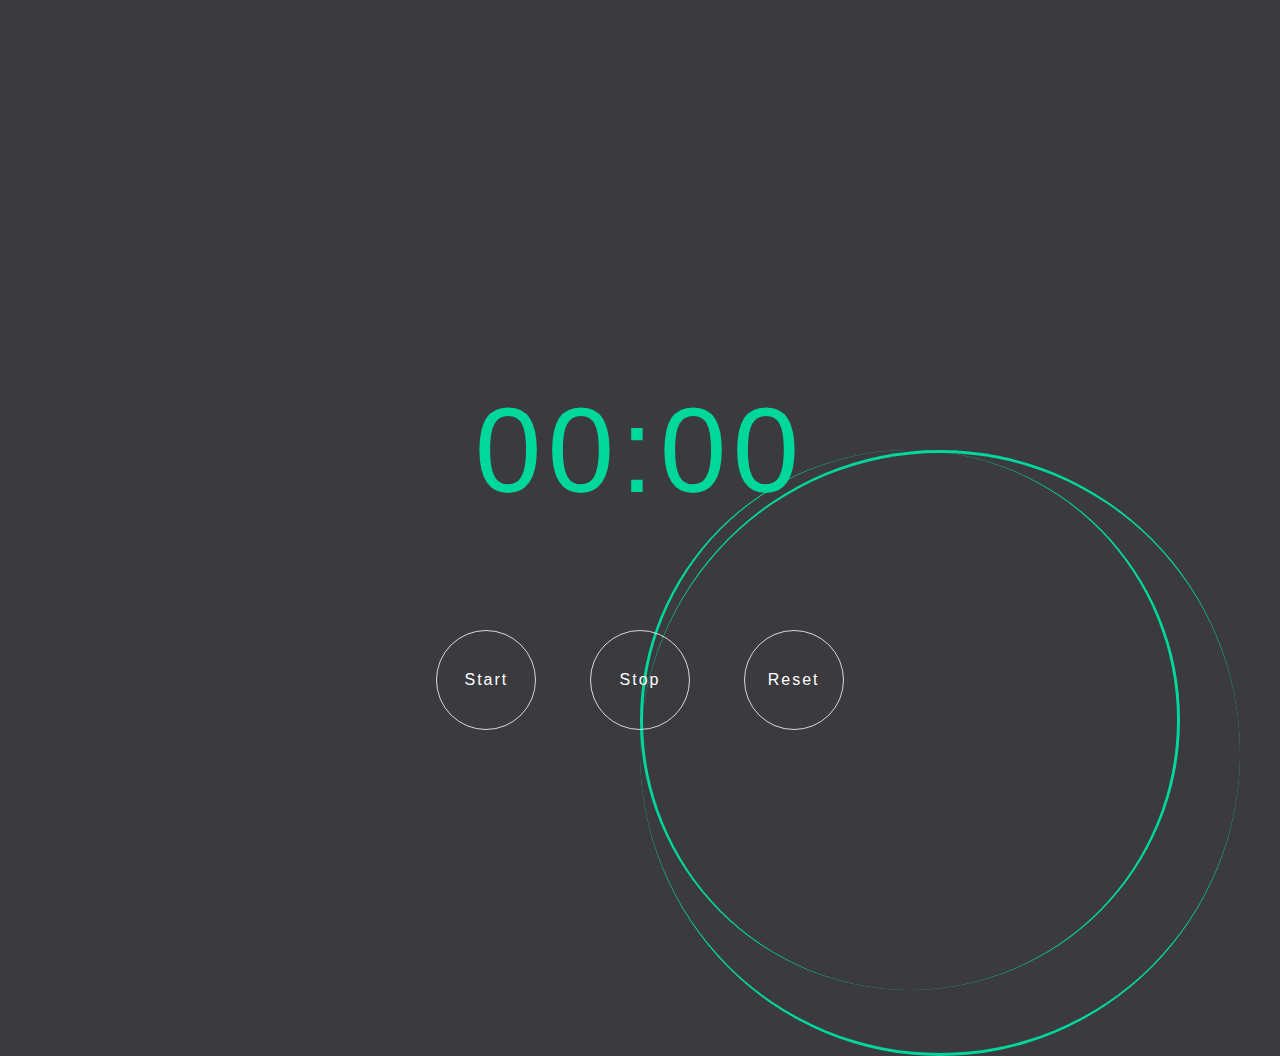
<file: js/1-timer/index.html>
<!DOCTYPE html>
<html lang="ja">
<head>
  <meta charset="UTF-8">
  <title>Sample Timer</title>
  <link rel="stylesheet" href="style/main.css">
</head>
<body>
  <div id="timer"></div>
  <button id="start">Start</button>
  <button id="stop">Stop</button>
  <button id="reset">Reset</button>
  <script src="script.js"></script>
</body>
</html>
</file>
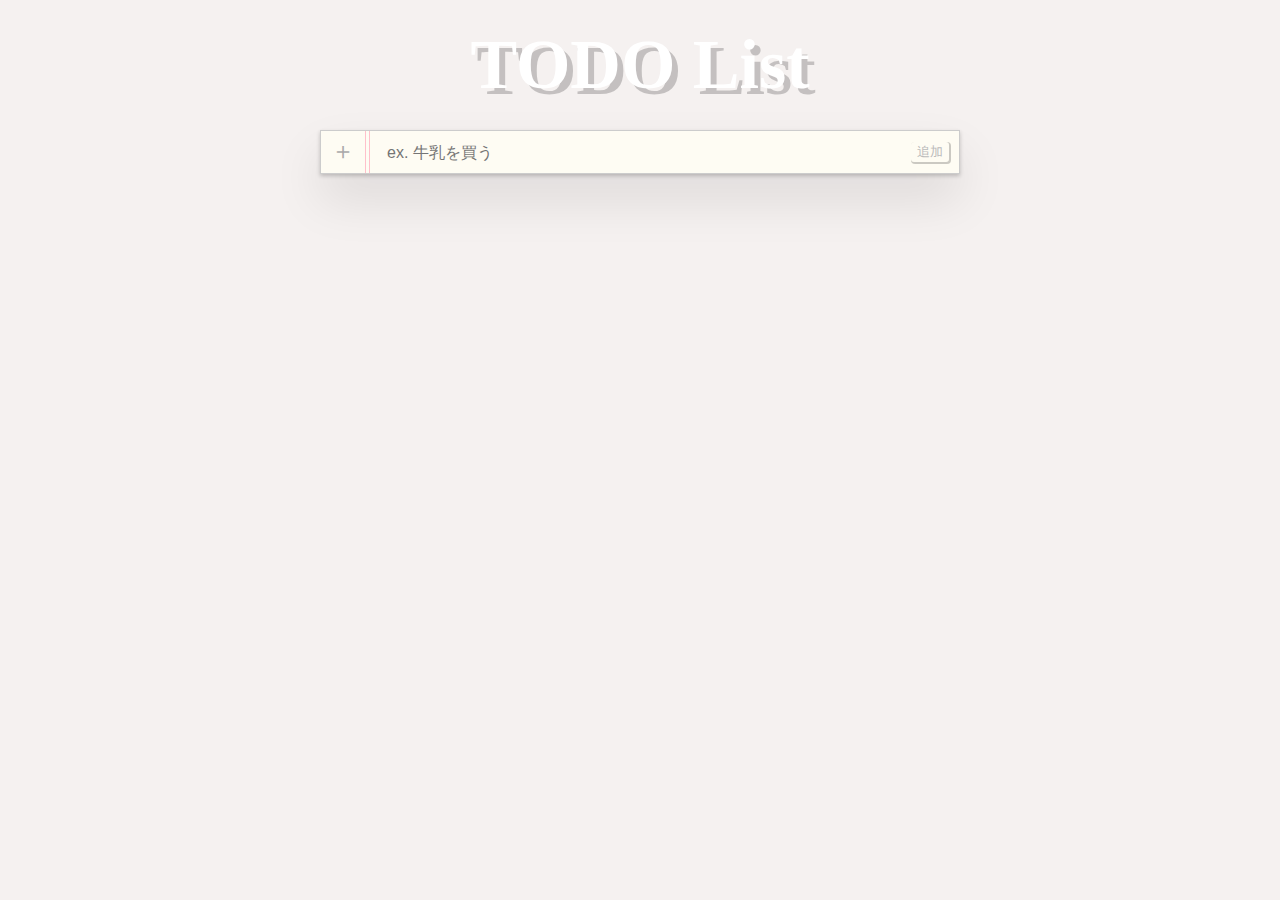
<file: js/2-todolist/index.html>
<!DOCTYPE html>
<html lang="ja">
<head>
  <meta charset="UTF-8">
  <title>Todo List</title>
  <link rel="stylesheet" href="style/main.css">
</head>
<body>
  <h1>TODO List</h1>
  <main>
    <form id="todo-form">
      <input type="text" placeholder="ex. 牛乳を買う">
      <button type="submit">追加</button>
    </form>
    <ul id="todo-list"></ul>
  </main>
  <script src="script.js"></script>
</body>
</html>
</file>
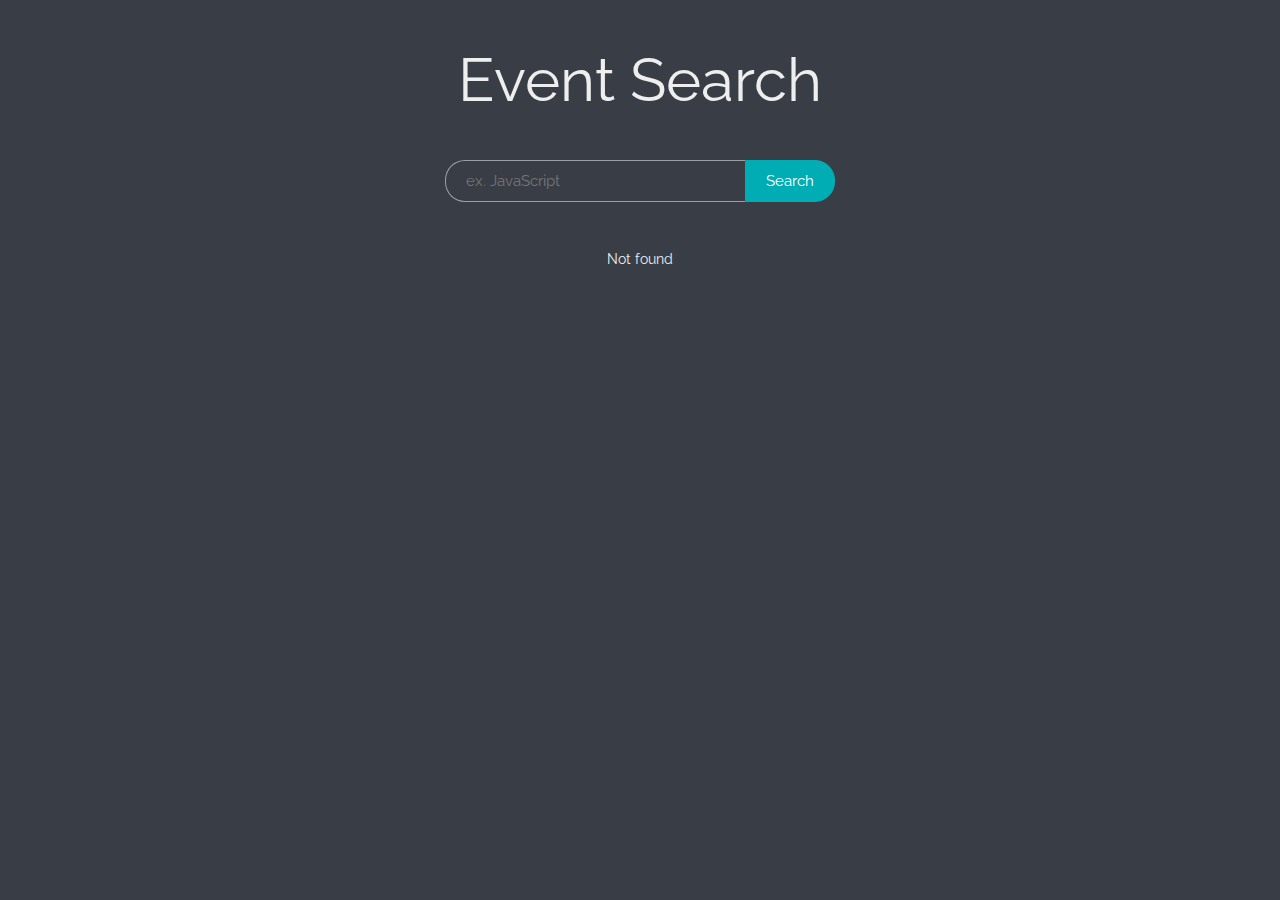
<file: js/3-eventsearch/index.html>
<!DOCTYPE html>
<html lang="ja">
<head>
  <meta charset="UTF-8">
  <title>Event Search</title>
  <link rel="stylesheet" href="style/main.css">
</head>
<body>
  <h1>Event Search</h1>
  <main>
    <form id="search-form">
      <input id="search-input" type="search" placeholder="ex. JavaScript">
      <button type="submit">Search</button>
    </form>
    <ul id="event-list"></ul>
  </main>
  <script src="script.js"></script>
</body>
</html>
</file>
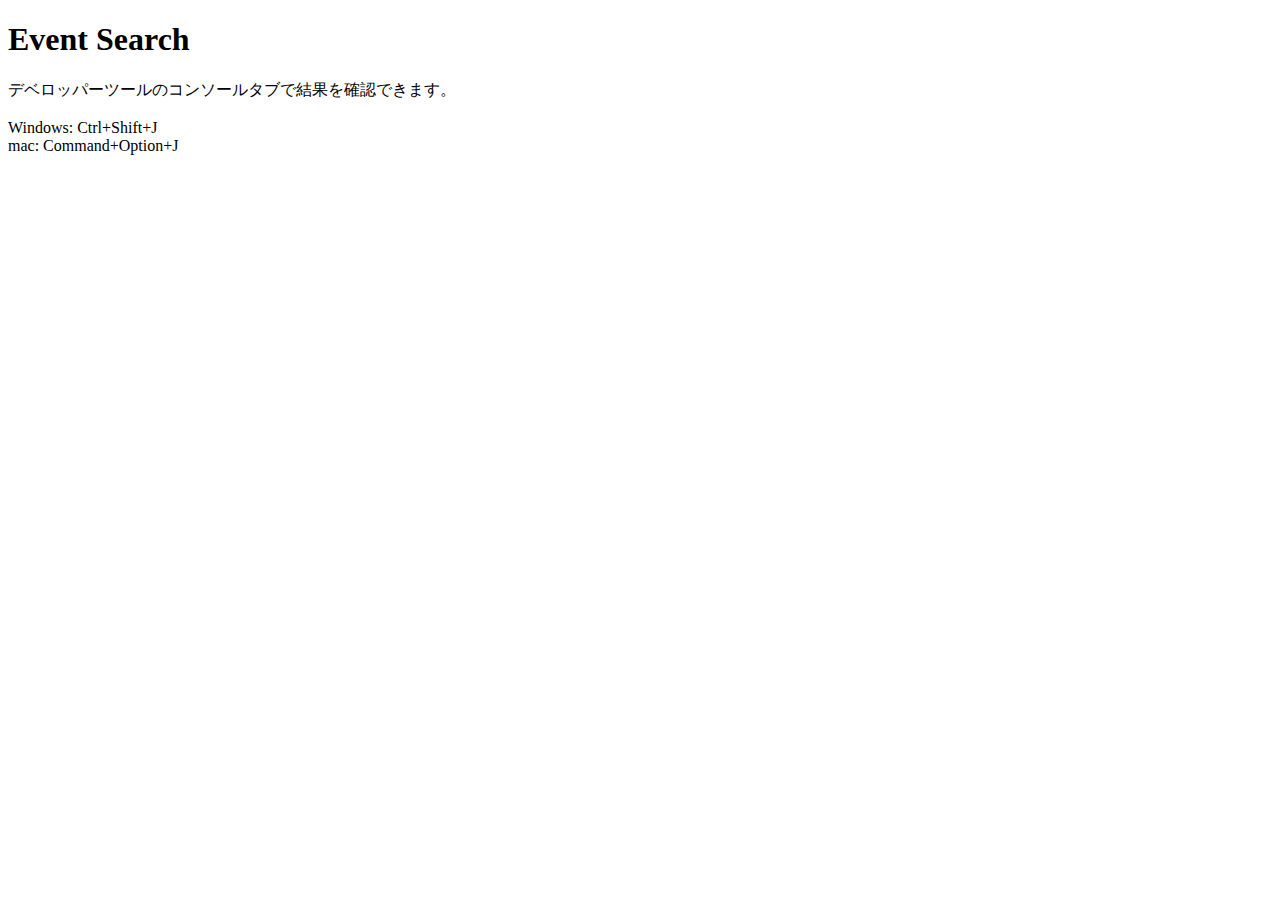
<file: js/3-eventsearch/demo.html>
<!DOCTYPE html>
<html lang="ja">
<head>
  <meta charset="UTF-8">
  <title>同じドメインのデータを取得する</title>
</head>
<body>
  <h1>Event Search</h1>
  <p>
  デベロッパーツールのコンソールタブで結果を確認できます。<br>
  <br>
  Windows: Ctrl+Shift+J<br>
  mac: Command+Option+J
  </p>
  <script>
    (function() {
      'use strict';
      var request = new XMLHttpRequest();
      request.open('GET', 'data.json');

      request.onload = function() {
        console.log(this.response);
      };

      request.onerror = function() {
        console.error('Error!');
      };

      request.send();
    }());
  </script>
</body>
</html>
</file>
<file: js/1-timer/style/main.css>
html,
body,
div,
span,
object,
iframe,
h1,
h2,
h3,
h4,
h5,
h6,
p,
blockquote,
pre,
abbr,
address,
cite,
code,
del,
dfn,
em,
img,
ins,
kbd,
q,
samp,
small,
strong,
sub,
sup,
var,
b,
i,
dl,
dt,
dd,
ol,
ul,
li,
fieldset,
form,
label,
legend,
table,
caption,
tbody,
tfoot,
thead,
tr,
th,
td,
article,
aside,
canvas,
details,
figcaption,
figure,
footer,
header,
hgroup,
menu,
nav,
section,
summary,
time,
mark,
audio,
video {
  margin: 0;
  padding: 0;
  border: 0;
  outline: 0;
  font-size: 100%;
  vertical-align: baseline;
  background: transparent;
}
body {
  line-height: 1;
}
article,
aside,
details,
figcaption,
figure,
footer,
header,
hgroup,
menu,
nav,
section {
  display: block;
}
nav ul {
  list-style: none;
}
blockquote,
q {
  quotes: none;
}
blockquote:before,
blockquote:after,
q:before,
q:after {
  content: '';
  content: none;
}
a {
  margin: 0;
  padding: 0;
  font-size: 100%;
  vertical-align: baseline;
  background: transparent;
}
ins {
  background-color: #ff9;
  color: #000;
  text-decoration: none;
}
mark {
  background-color: #ff9;
  color: #000;
  font-style: italic;
  font-weight: bold;
}
del {
  text-decoration: line-through;
}
abbr[title],
dfn[title] {
  border-bottom: 1px dotted;
  cursor: help;
}
table {
  border-collapse: collapse;
  border-spacing: 0;
}
hr {
  display: block;
  height: 1px;
  border: 0;
  border-top: 1px solid #ccc;
  margin: 1em 0;
  padding: 0;
}
input,
select {
  vertical-align: middle;
}
@charset "UTF-8";
*,
*::before,
*::after {
  box-sizing: border-box;
}
html {
  font-size: 62.5%;
}
body {
  background-color: #3b3a3f;
  font-size: 1.4rem;
  font-family: Georgia, "Hiragino Kaku Gothic ProN", Meiryo, sans-serif;
  text-align: center;
  overflow: hidden;
}
#timer {
  color: #00d79b;
  font-size: 12rem;
  position: absolute;
  left: 0;
  right: 0;
  top: 0;
  bottom: 0;
  margin: auto;
  width: 600px;
  height: 12rem;
  letter-spacing: 6px;
}
#timer::before,
#timer::after {
  content: '';
  display: block;
  border-radius: 50%;
  border: 3px solid #00d79b;
  position: absolute;
  left: 50%;
  top: 50%;
}
#timer::before {
  width: 90%;
  padding-top: 90%;
  border-top: none;
  border-bottom: none;
  -webkit-animation: rotate 10s linear infinite;
          animation: rotate 10s linear infinite;
}
#timer::after {
  width: 100%;
  padding-top: 100%;
  border-left: none;
  border-right: none;
  -webkit-animation: rotate 15s linear infinite reverse;
          animation: rotate 15s linear infinite reverse;
}
@-webkit-keyframes rotate {
  0% {
    -webkit-transform: translate(-50%, -50%) rotate(0deg);
            transform: translate(-50%, -50%) rotate(0deg);
    opacity: 0.3;
  }
  50% {
    opacity: 0.8;
  }
  100% {
    -webkit-transform: translate(-50%, -50%) rotate(360deg);
            transform: translate(-50%, -50%) rotate(360deg);
    opacity: 0.3;
  }
}
@keyframes rotate {
  0% {
    -webkit-transform: translate(-50%, -50%) rotate(0deg);
            transform: translate(-50%, -50%) rotate(0deg);
    opacity: 0.3;
  }
  50% {
    opacity: 0.8;
  }
  100% {
    -webkit-transform: translate(-50%, -50%) rotate(360deg);
            transform: translate(-50%, -50%) rotate(360deg);
    opacity: 0.3;
  }
}
button {
  -webkit-appearance: none;
     -moz-appearance: none;
          appearance: none;
  width: 10rem;
  height: 10rem;
  margin-left: -5rem;
  font-size: 1.6rem;
  position: absolute;
  background-color: transparent;
  border: 1px solid rgba(255,255,255,0.8);
  color: #fff;
  border-radius: 50%;
  top: 70%;
  cursor: pointer;
  -webkit-transition: background-color 0.3s linear;
          transition: background-color 0.3s linear;
  outline: none;
  letter-spacing: 2px;
  font-family: inherit;
}
button:hover {
  background-color: rgba(255,255,255,0.3);
}
#start {
  left: 38%;
}
#stop {
  left: 50%;
}
#reset {
  left: 62%;
}
</file>
<file: js/2-todolist/style/main.css>
html,
body,
div,
span,
object,
iframe,
h1,
h2,
h3,
h4,
h5,
h6,
p,
blockquote,
pre,
abbr,
address,
cite,
code,
del,
dfn,
em,
img,
ins,
kbd,
q,
samp,
small,
strong,
sub,
sup,
var,
b,
i,
dl,
dt,
dd,
ol,
ul,
li,
fieldset,
form,
label,
legend,
table,
caption,
tbody,
tfoot,
thead,
tr,
th,
td,
article,
aside,
canvas,
details,
figcaption,
figure,
footer,
header,
hgroup,
menu,
nav,
section,
summary,
time,
mark,
audio,
video {
  margin: 0;
  padding: 0;
  border: 0;
  outline: 0;
  font-size: 100%;
  vertical-align: baseline;
  background: transparent;
}
body {
  line-height: 1;
}
article,
aside,
details,
figcaption,
figure,
footer,
header,
hgroup,
menu,
nav,
section {
  display: block;
}
nav ul {
  list-style: none;
}
blockquote,
q {
  quotes: none;
}
blockquote:before,
blockquote:after,
q:before,
q:after {
  content: '';
  content: none;
}
a {
  margin: 0;
  padding: 0;
  font-size: 100%;
  vertical-align: baseline;
  background: transparent;
}
ins {
  background-color: #ff9;
  color: #000;
  text-decoration: none;
}
mark {
  background-color: #ff9;
  color: #000;
  font-style: italic;
  font-weight: bold;
}
del {
  text-decoration: line-through;
}
abbr[title],
dfn[title] {
  border-bottom: 1px dotted;
  cursor: help;
}
table {
  border-collapse: collapse;
  border-spacing: 0;
}
hr {
  display: block;
  height: 1px;
  border: 0;
  border-top: 1px solid #ccc;
  margin: 1em 0;
  padding: 0;
}
input,
select {
  vertical-align: middle;
}
@charset "UTF-8";
*,
*::before,
*::after {
  box-sizing: border-box;
}
html {
  font-size: 62.5%;
}
body {
  background-color: #f5f1f0;
  font-size: 1.4rem;
  font-family: 'Courier New', "Hiragino Kaku Gothic ProN", Meiryo, sans-serif;
}
h1 {
  font-family: verdana;
  font-size: 7rem;
  text-align: center;
  margin: 30px;
  color: #fff;
  text-shadow: 6px 6px 0px rgba(0,0,0,0.2);
}
main {
  background-color: #fefeff;
  color: #333;
  width: 50%;
  margin: 0 auto;
  box-shadow: 0 2px 4px 0 rgba(0,0,0,0.2), 0 25px 50px 0 rgba(0,0,0,0.1);
}
#todo-list {
  list-style-type: none;
}
#todo-form,
#todo-list li {
  border: 1px solid #ccc;
  position: relative;
  overflow: hidden;
}
#todo-form::before,
#todo-list li::before {
  content: '';
  position: absolute;
  left: 4.4rem;
  top: 0;
  width: 5px;
  height: 100%;
  border-left: 1px solid #ffc0cb;
  border-right: 1px solid #ffc0cb;
}
#todo-form button,
#todo-list li button {
  -webkit-appearance: none;
     -moz-appearance: none;
          appearance: none;
  position: absolute;
  right: 1rem;
  top: 50%;
  -webkit-transform: translateY(-50%);
      -ms-transform: translateY(-50%);
          transform: translateY(-50%);
  background: transparent;
  border: none;
  cursor: pointer;
  border-radius: 3px;
  box-shadow: 1px 1px 0 1px rgba(0,0,0,0.2);
  color: #bbb;
}
#todo-form button:hover,
#todo-list li button:hover {
  margin: 1px 0 0 1px;
  box-shadow: 1px 1px 0 rgba(0,0,0,0.2);
}
#todo-list li {
  border-top: none;
}
#todo-list li:hover {
  background-color: rgba(0,0,0,0.02);
}
#todo-list li label {
  display: inline-block;
  width: 100%;
  height: 4.4rem;
  line-height: 4.4rem;
  padding: 0 4.4rem/2;
  cursor: pointer;
}
#todo-list li input[type=checkbox] {
  position: absolute;
  left: -100%;
}
#todo-list li span {
  font-size: 1.6rem;
}
#todo-list li span::before {
  content: '';
  width: 4.4rem;
  height: 4.4rem;
  text-align: center;
  display: inline-block;
  font-size: 2.2rem;
  vertical-align: middle;
  color: #008000;
  margin-right: 20px;
}
#todo-list li input[type="checkbox"]:checked + span {
  text-decoration: line-through;
  color: #ccc;
}
#todo-list li input[type="checkbox"]:checked + span::before {
  content: '✔';
}
#todo-form {
  background-color: rgba(255,227,91,0.07);
  height: 4.4rem;
  line-height: 4.4rem;
  padding-left: calc(4.4rem + 20px);
}
#todo-form::after {
  content: '＋';
  position: absolute;
  left: 0;
  top: 0;
  width: 4.4rem;
  height: 4.4rem;
  text-align: center;
  display: inline-block;
  font-size: 2.4rem;
  vertical-align: middle;
  color: #aaa;
}
#todo-form input[type=text] {
  font-size: 1.6rem;
  -webkit-appearance: none;
     -moz-appearance: none;
          appearance: none;
  border: none;
  width: calc(100% - 4.4rem);
  background: transparent;
  outline: none;
}
</file>
<file: js/3-eventsearch/style/main.css>
@charset "UTF-8";
@import url("https://fonts.googleapis.com/css?family=Raleway");
html,
body,
div,
span,
object,
iframe,
h1,
h2,
h3,
h4,
h5,
h6,
p,
blockquote,
pre,
abbr,
address,
cite,
code,
del,
dfn,
em,
img,
ins,
kbd,
q,
samp,
small,
strong,
sub,
sup,
var,
b,
i,
dl,
dt,
dd,
ol,
ul,
li,
fieldset,
form,
label,
legend,
table,
caption,
tbody,
tfoot,
thead,
tr,
th,
td,
article,
aside,
canvas,
details,
figcaption,
figure,
footer,
header,
hgroup,
menu,
nav,
section,
summary,
time,
mark,
audio,
video {
  margin: 0;
  padding: 0;
  border: 0;
  outline: 0;
  font-size: 100%;
  vertical-align: baseline;
  background: transparent;
}
body {
  line-height: 1;
}
article,
aside,
details,
figcaption,
figure,
footer,
header,
hgroup,
menu,
nav,
section {
  display: block;
}
nav ul {
  list-style: none;
}
blockquote,
q {
  quotes: none;
}
blockquote:before,
blockquote:after,
q:before,
q:after {
  content: '';
  content: none;
}
a {
  margin: 0;
  padding: 0;
  font-size: 100%;
  vertical-align: baseline;
  background: transparent;
}
ins {
  background-color: #ff9;
  color: #000;
  text-decoration: none;
}
mark {
  background-color: #ff9;
  color: #000;
  font-style: italic;
  font-weight: bold;
}
del {
  text-decoration: line-through;
}
abbr[title],
dfn[title] {
  border-bottom: 1px dotted;
  cursor: help;
}
table {
  border-collapse: collapse;
  border-spacing: 0;
}
hr {
  display: block;
  height: 1px;
  border: 0;
  border-top: 1px solid #ccc;
  margin: 1em 0;
  padding: 0;
}
input,
select {
  vertical-align: middle;
}
*,
*::before,
*::after {
  box-sizing: border-box;
  outline: none;
}
html {
  font-size: 62.5%;
}
body {
  background-color: #393e46;
  color: #eee;
  font-size: 1.4rem;
  font-family: 'Raleway', "Hiragino Kaku Gothic ProN", Meiryo, sans-serif;
  text-align: center;
  padding: 50px;
}
h1 {
  font-size: 6rem;
  font-weight: normal;
}
#search-form {
  font-size: 0;
  margin: 50px auto;
}
#search-form #search-input,
#search-form button {
  font-family: 'Raleway', "Hiragino Kaku Gothic ProN", Meiryo, sans-serif;
  -webkit-appearance: none;
     -moz-appearance: none;
          appearance: none;
  line-height: 4rem;
  padding: 0 2rem;
  border: none;
  color: #fff;
  font-size: 1.5rem;
  vertical-align: middle;
}
#search-form #search-input:focus,
#search-form button:focus {
  box-shadow: 0 0 7px 0 rgba(255,255,255,0.5);
}
#search-form #search-input {
  border-top-left-radius: 2rem;
  border-bottom-left-radius: 2rem;
  background-color: transparent;
  border: 1px solid rgba(255,255,255,0.5);
  border-right: none;
  width: 300px;
}
#search-form button {
  border-top-right-radius: 2rem;
  border-bottom-right-radius: 2rem;
  background-color: #00adb5;
  border: 1px solid #00adb5;
  cursor: pointer;
  -webkit-transition: background-color 0.3s ease-in-out, border 0.3s ease-in-out;
          transition: background-color 0.3s ease-in-out, border 0.3s ease-in-out;
}
#search-form button:hover,
#search-form button:focus {
  background-color: #00ecf7;
  border: 1px solid #00ecf7;
}
#event-list {
  width: 700px;
  margin: 30px auto;
  list-style-type: none;
  font-size: 1.4rem;
}
#event-list:empty::before {
  content: 'Not found';
}
#event-list li {
  margin: 20px;
  text-align: left;
}
#event-list li time {
  display: inline-block;
  width: 5rem;
  height: 3.5rem;
  line-height: 3.5rem;
  text-align: center;
  vertical-align: middle;
  background-color: #eb586f;
  color: #fff;
  margin-right: 2rem;
  position: relative;
}
#event-list li time::after {
  content: '';
  position: absolute;
  top: 50%;
  left: 100%;
  -webkit-transform: translateY(-50%);
      -ms-transform: translateY(-50%);
          transform: translateY(-50%);
  width: 0;
  height: 0;
  border: 4px solid transparent;
  border-left: 6px solid #eb586f;
}
#event-list li a {
  display: inline-block;
  width: calc(100% - 70px);
  height: 3.5rem;
  vertical-align: middle;
  line-height: 3.5rem;
  background-color: #393e46;
  color: #eee;
  font-size: 1.4rem;
  white-space: nowrap;
  overflow: hidden;
  text-overflow: ellipsis;
  text-decoration: none;
}
#event-list li a:hover,
#event-list li a:focus {
  border-bottom: 2px dashed #00adb5;
}
</file>
